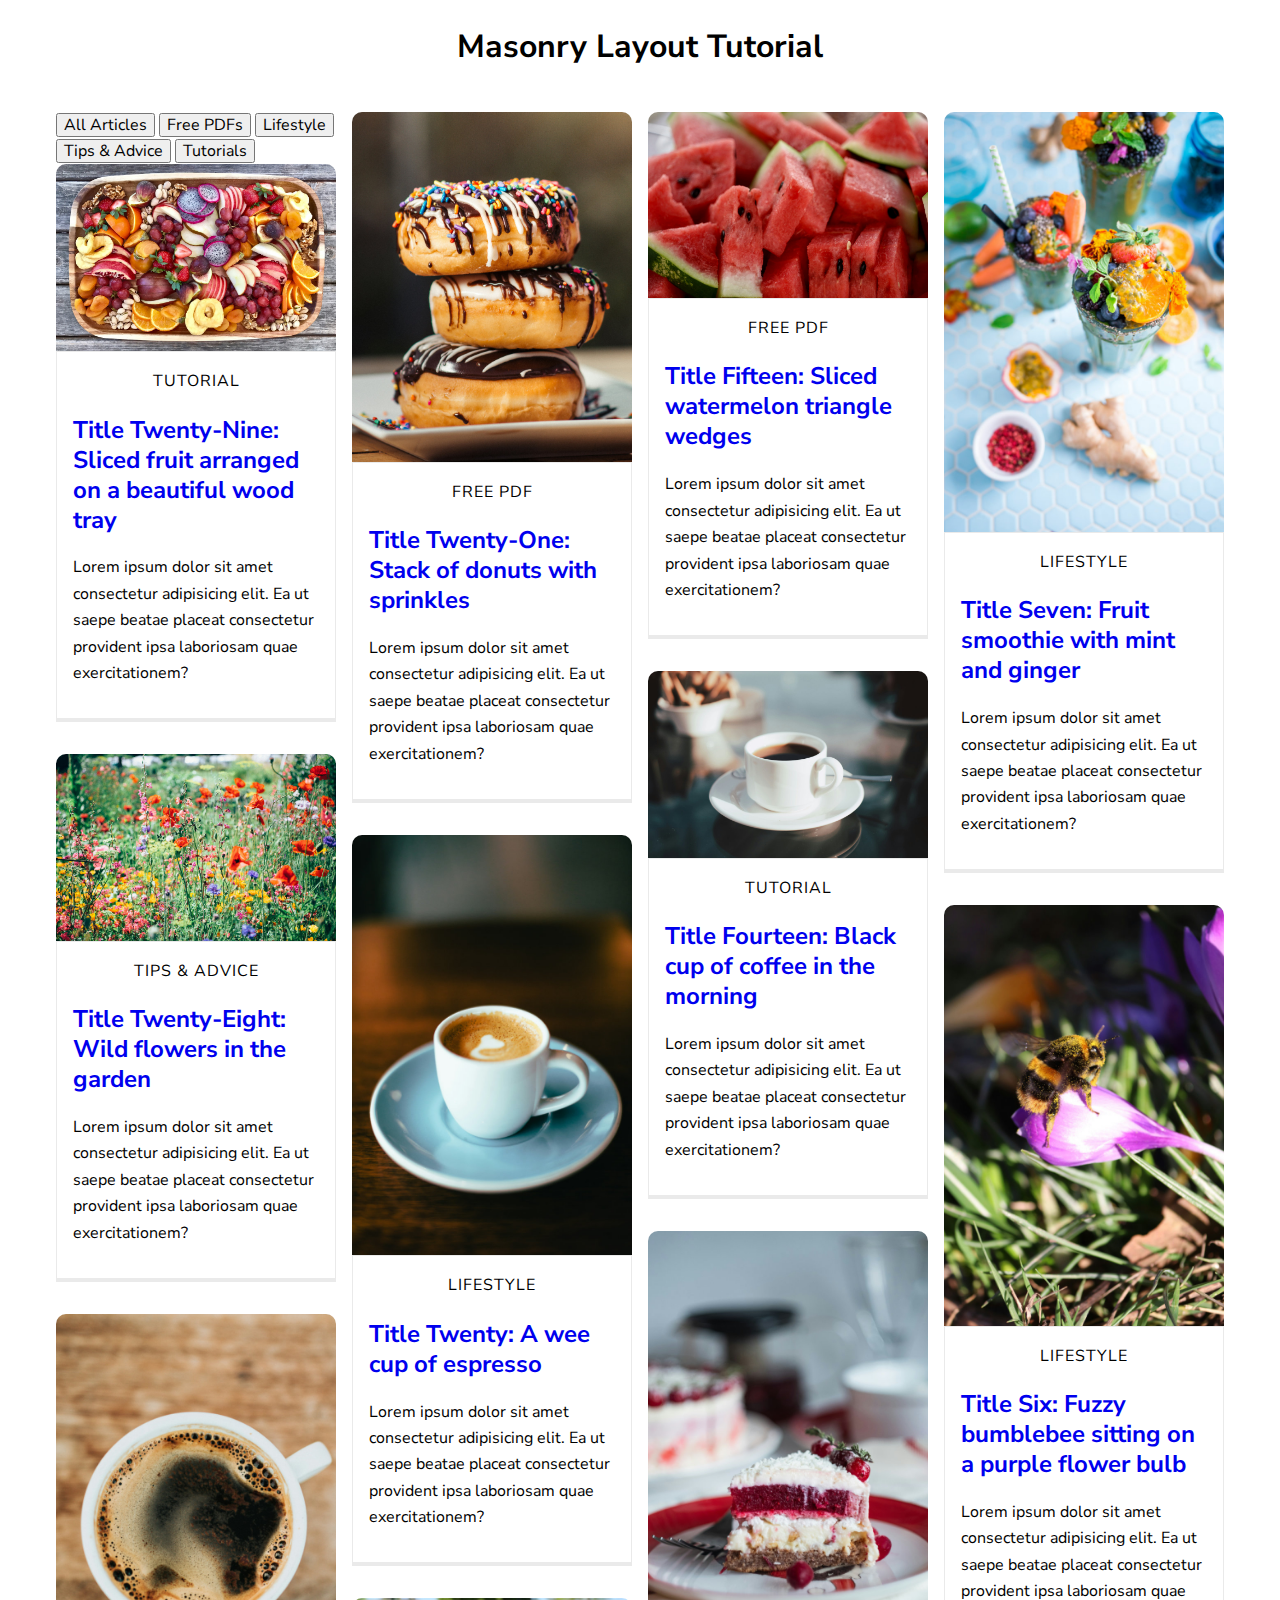
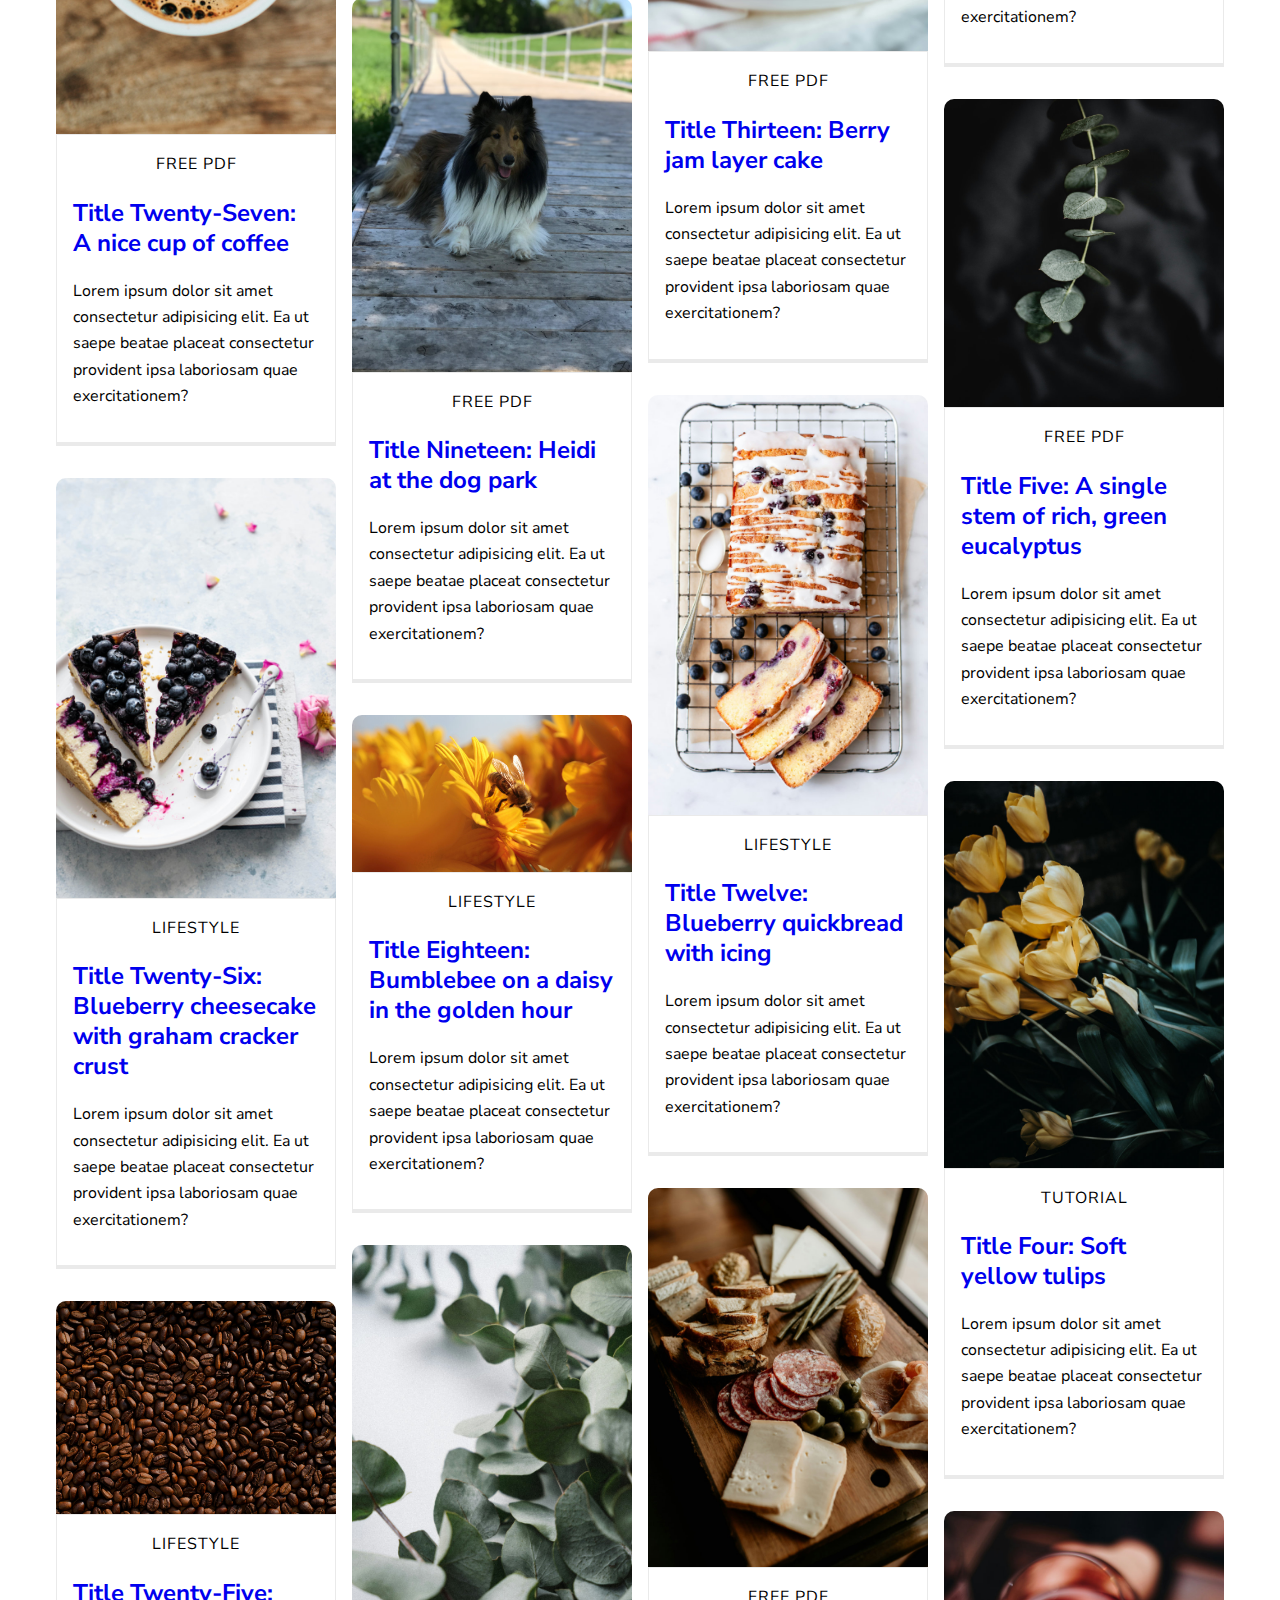
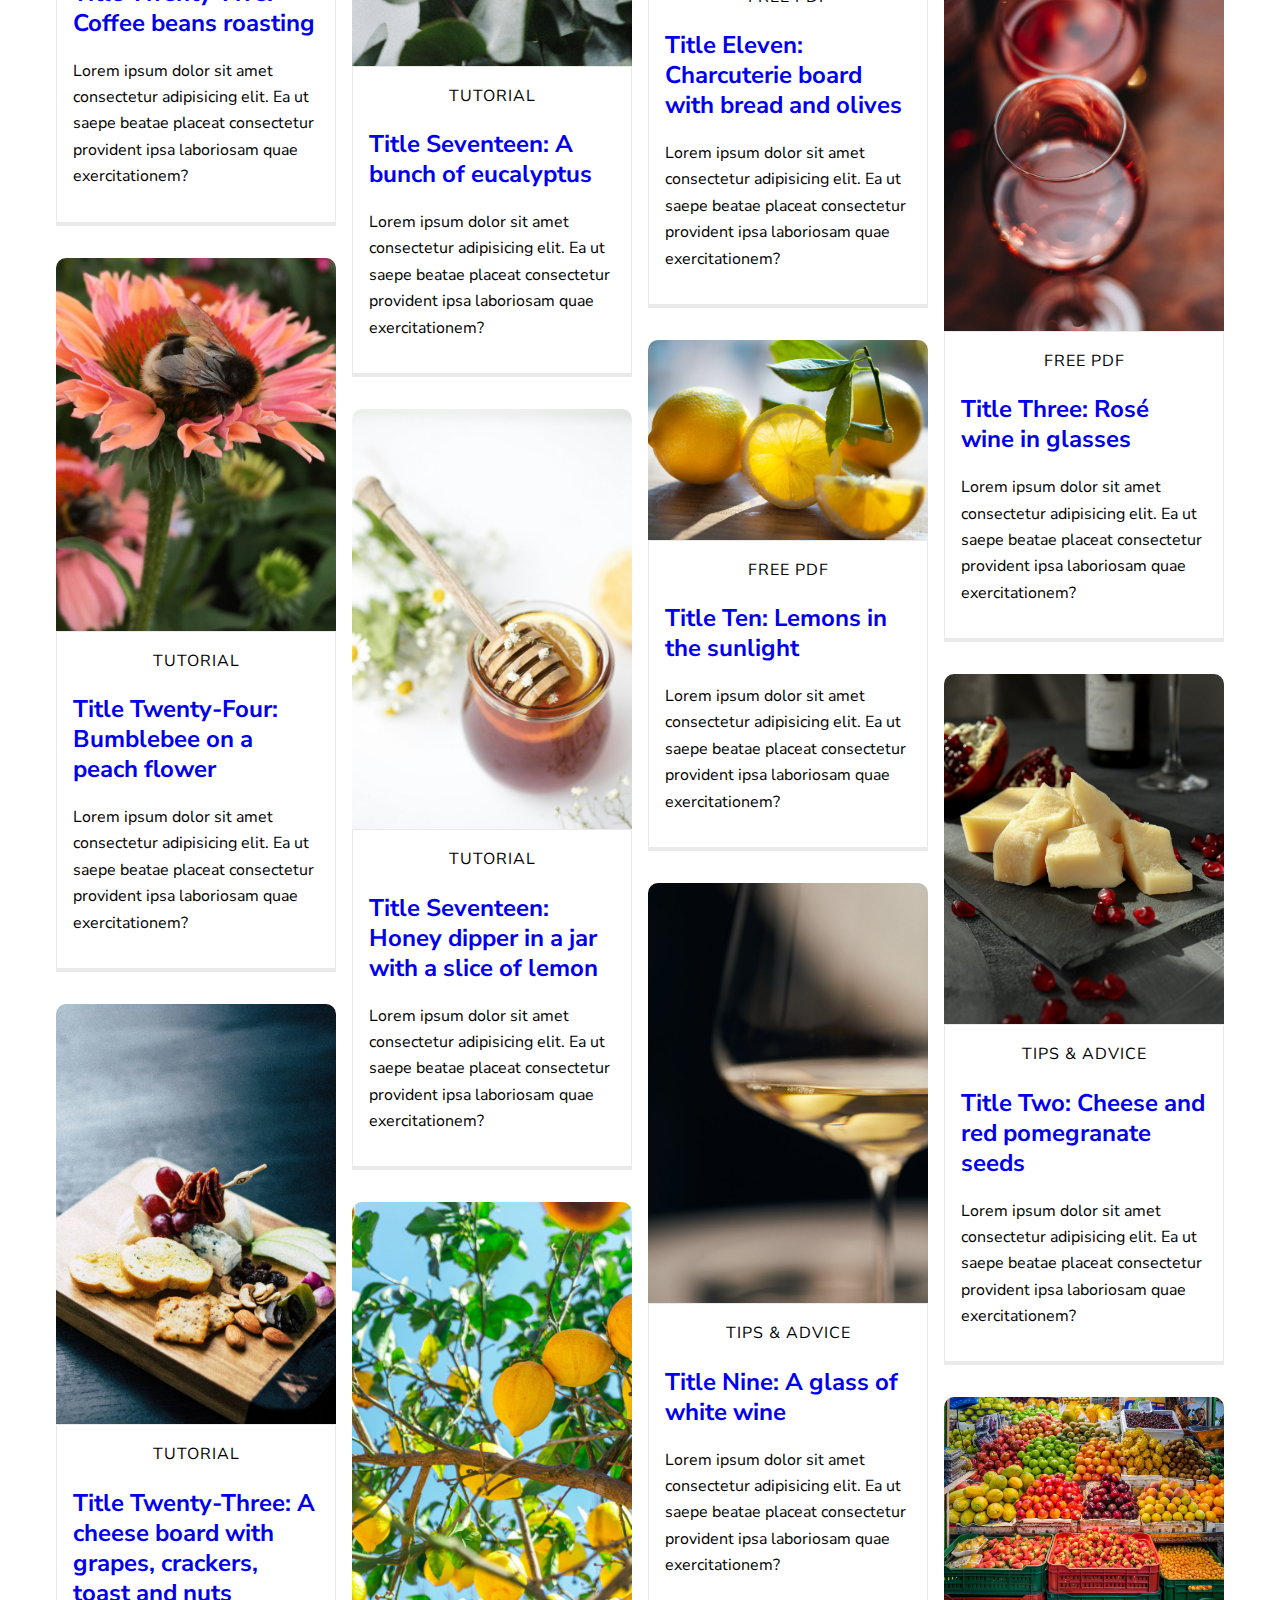
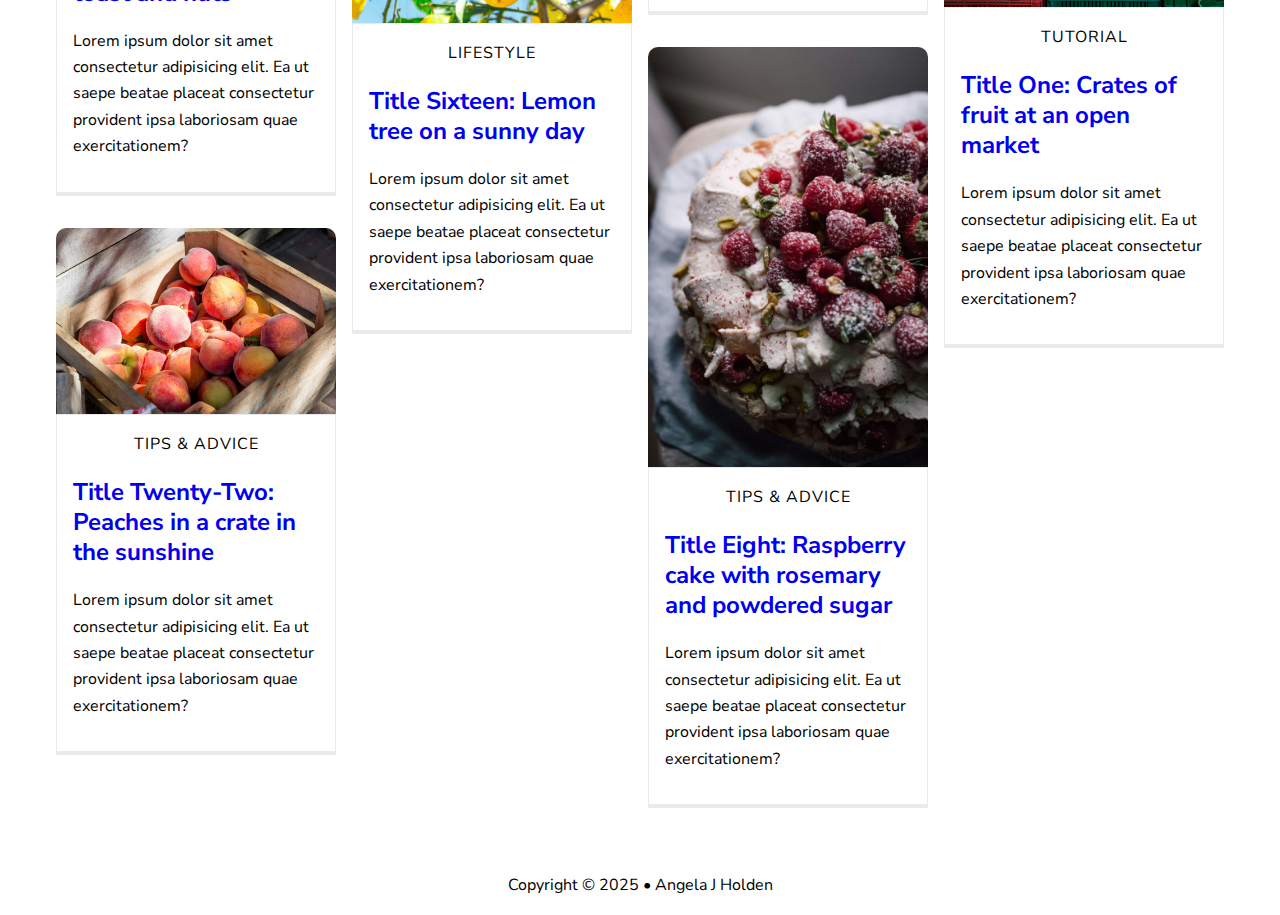
<file: index.html>
<!DOCTYPE html>
<html lang="en">
	<head>
		<meta charset="UTF-8" />
		<meta name="viewport" content="width=device-width, initial-scale=1.0" />
		<title>Masonry Layout Tutorial</title>
		<link rel="preconnect" href="https://fonts.googleapis.com" />
		<link rel="preconnect" href="https://fonts.gstatic.com" crossorigin />
		<link href="https://fonts.googleapis.com/css2?family=Nunito+Sans:ital,opsz,wght@0,6..12,200..1000;1,6..12,200..1000&display=swap" rel="stylesheet" />
		<link rel="stylesheet" href="normalize.css" />
		<link rel="stylesheet" href="style.css" />
		<script defer src="script.js"></script>
	</head>
	<body>
		<header class="header">
			<h1 class="primary-heading">Masonry Layout Tutorial</h1>
		</header>
		<main class="main">
			<div class="article-buttons">
				<button aria-pressed="true" data-category="all" class="button active">All Articles</button>
				<button aria-pressed="false" data-category="pdfs" class="button">Free PDFs</button>
				<button aria-pressed="false" data-category="lifestyle" class="button">Lifestyle</button>
				<button aria-pressed="false" data-category="tips-advice" class="button">Tips &amp; Advice</button>
				<button aria-pressed="false" data-category="tutorials" class="button">Tutorials</button>
			</div>
			<div class="wrap">
				<article data-category="tutorials" class="article-item">
					<figure class="image">
						<img loading="lazy" src="images/naveed-pervaiz-IlnF2g_3tpY-unsplash.jpg" alt="Sliced fruit arranged on a beautiful wood tray" />
					</figure>
					<div class="article-wrap">
						<div class="article-category">Tutorial</div>
						<h2 class="secondary-heading"><a href="#">Title Twenty-Nine: Sliced fruit arranged on a beautiful wood tray</a></h2>
						<p>Lorem ipsum dolor sit amet consectetur adipisicing elit. Ea ut saepe beatae placeat consectetur provident ipsa laboriosam quae exercitationem?</p>
					</div>
				</article>
				<article data-category="tips-advice" class="article-item">
					<figure class="image">
						<img loading="lazy" src="images/nature-uninterrupted-photography-v-3NQ3pmWkY-unsplash.jpg" alt="Wild flowers in the garden" />
					</figure>
					<div class="article-wrap">
						<div class="article-category">Tips &amp; Advice</div>
						<h2 class="secondary-heading"><a href="#">Title Twenty-Eight: Wild flowers in the garden</a></h2>
						<p>Lorem ipsum dolor sit amet consectetur adipisicing elit. Ea ut saepe beatae placeat consectetur provident ipsa laboriosam quae exercitationem?</p>
					</div>
				</article>
				<article data-category="pdfs" class="article-item">
					<figure class="image">
						<img loading="lazy" src="images/nathan-dumlao-nBJHO6wmRWw-unsplash.jpg" alt="A nice cup of coffee" />
					</figure>
					<div class="article-wrap">
						<div class="article-category">Free PDF</div>
						<h2 class="secondary-heading"><a href="#">Title Twenty-Seven: A nice cup of coffee</a></h2>
						<p>Lorem ipsum dolor sit amet consectetur adipisicing elit. Ea ut saepe beatae placeat consectetur provident ipsa laboriosam quae exercitationem?</p>
					</div>
				</article>
				<article data-category="lifestyle" class="article-item">
					<figure class="image">
						<img loading="lazy" src="images/monika-grabkowska-EbRBhZ-I_p8-unsplash.jpg" alt="Blueberry cheesecake with graham cracker crust" />
					</figure>
					<div class="article-wrap">
						<div class="article-category">Lifestyle</div>
						<h2 class="secondary-heading"><a href="#">Title Twenty-Six: Blueberry cheesecake with graham cracker crust</a></h2>
						<p>Lorem ipsum dolor sit amet consectetur adipisicing elit. Ea ut saepe beatae placeat consectetur provident ipsa laboriosam quae exercitationem?</p>
					</div>
				</article>
				<article data-category="lifestyle" class="article-item">
					<figure class="image">
						<img loading="lazy" src="images/mike-kenneally-TD4DBagg2wE-unsplash.jpg" alt="Coffee beans roasting" />
					</figure>
					<div class="article-wrap">
						<div class="article-category">Lifestyle</div>
						<h2 class="secondary-heading"><a href="#">Title Twenty-Five: Coffee beans roasting</a></h2>
						<p>Lorem ipsum dolor sit amet consectetur adipisicing elit. Ea ut saepe beatae placeat consectetur provident ipsa laboriosam quae exercitationem?</p>
					</div>
				</article>
				<article data-category="tutorials" class="article-item">
					<figure class="image">
						<img loading="lazy" src="images/michelle-atkinson-aYgTkQRVUAk-unsplash.jpg" alt="Bumblebee on a peach flower" />
					</figure>
					<div class="article-wrap">
						<div class="article-category">Tutorial</div>
						<h2 class="secondary-heading"><a href="#">Title Twenty-Four: Bumblebee on a peach flower</a></h2>
						<p>Lorem ipsum dolor sit amet consectetur adipisicing elit. Ea ut saepe beatae placeat consectetur provident ipsa laboriosam quae exercitationem?</p>
					</div>
				</article>
				<article data-category="tutorials" class="article-item">
					<figure class="image">
						<img loading="lazy" src="images/mgg-vitchakorn-E6s3kbC1mo0-unsplash.jpg" alt="A cheese board with grapes, crackers, toast and nuts" />
					</figure>
					<div class="article-wrap">
						<div class="article-category">Tutorial</div>
						<h2 class="secondary-heading"><a href="#">Title Twenty-Three: A cheese board with grapes, crackers, toast and nuts</a></h2>
						<p>Lorem ipsum dolor sit amet consectetur adipisicing elit. Ea ut saepe beatae placeat consectetur provident ipsa laboriosam quae exercitationem?</p>
					</div>
				</article>
				<article data-category="tips-advice" class="article-item">
					<figure class="image">
						<img loading="lazy" src="images/luann-hunt-O3TlS547j7k-unsplash.jpg" alt="Peaches in a crate in the sunshine" />
					</figure>
					<div class="article-wrap">
						<div class="article-category">Tips &amp; Advice</div>
						<h2 class="secondary-heading"><a href="#">Title Twenty-Two: Peaches in a crate in the sunshine</a></h2>
						<p>Lorem ipsum dolor sit amet consectetur adipisicing elit. Ea ut saepe beatae placeat consectetur provident ipsa laboriosam quae exercitationem?</p>
					</div>
				</article>
				<article data-category="pdfs" class="article-item">
					<figure class="image">
						<img loading="lazy" src="images/kobby-mendez-WXJ33HOrzvE-unsplash.jpg" alt="Stack of donuts with sprinkles" />
					</figure>
					<div class="article-wrap">
						<div class="article-category">Free PDF</div>
						<h2 class="secondary-heading"><a href="#">Title Twenty-One: Stack of donuts with sprinkles</a></h2>
						<p>Lorem ipsum dolor sit amet consectetur adipisicing elit. Ea ut saepe beatae placeat consectetur provident ipsa laboriosam quae exercitationem?</p>
					</div>
				</article>
				<article data-category="lifestyle" class="article-item">
					<figure class="image">
						<img loading="lazy" src="images/jeremy-yap-jn-HaGWe4yw-unsplash.jpg" alt="A wee cup of espresso" />
					</figure>
					<div class="article-wrap">
						<div class="article-category">Lifestyle</div>
						<h2 class="secondary-heading"><a href="#">Title Twenty: A wee cup of espresso</a></h2>
						<p>Lorem ipsum dolor sit amet consectetur adipisicing elit. Ea ut saepe beatae placeat consectetur provident ipsa laboriosam quae exercitationem?</p>
					</div>
				</article>
				<article data-category="pdfs" class="article-item">
					<figure class="image">
						<img loading="lazy" src="images/IMG_1153.jpg" alt="Heidi at the dog park" />
					</figure>
					<div class="article-wrap">
						<div class="article-category">Free PDF</div>
						<h2 class="secondary-heading"><a href="#">Title Nineteen: Heidi at the dog park</a></h2>
						<p>Lorem ipsum dolor sit amet consectetur adipisicing elit. Ea ut saepe beatae placeat consectetur provident ipsa laboriosam quae exercitationem?</p>
					</div>
				</article>
				<article data-category="lifestyle" class="article-item">
					<figure class="image">
						<img loading="lazy" src="images/ibrahim-ozdemir-rRDHlkSyoxY-unsplash.jpg" alt="Bumblebee on a daisy in the golden hour" />
					</figure>
					<div class="article-wrap">
						<div class="article-category">Lifestyle</div>
						<h2 class="secondary-heading"><a href="#">Title Eighteen: Bumblebee on a daisy in the golden hour</a></h2>
						<p>Lorem ipsum dolor sit amet consectetur adipisicing elit. Ea ut saepe beatae placeat consectetur provident ipsa laboriosam quae exercitationem?</p>
					</div>
				</article>
				<article data-category="tutorials" class="article-item">
					<figure class="image">
						<img loading="lazy" src="images/iain-robertson-G46PxOQSdnA-unsplash.jpg" alt="A bunch of eucalyptus" />
					</figure>
					<div class="article-wrap">
						<div class="article-category">Tutorial</div>
						<h2 class="secondary-heading"><a href="#">Title Seventeen: A bunch of eucalyptus</a></h2>
						<p>Lorem ipsum dolor sit amet consectetur adipisicing elit. Ea ut saepe beatae placeat consectetur provident ipsa laboriosam quae exercitationem?</p>
					</div>
				</article>
				<article data-category="tutorials" class="article-item">
					<figure class="image">
						<img loading="lazy" src="images/heather-barnes-CNDiESvWfrk-unsplash.jpg" alt="Honey dipper in a jar with a slice of lemon" />
					</figure>
					<div class="article-wrap">
						<div class="article-category">Tutorial</div>
						<h2 class="secondary-heading"><a href="#">Title Seventeen: Honey dipper in a jar with a slice of lemon</a></h2>
						<p>Lorem ipsum dolor sit amet consectetur adipisicing elit. Ea ut saepe beatae placeat consectetur provident ipsa laboriosam quae exercitationem?</p>
					</div>
				</article>
				<article data-category="lifestyle" class="article-item">
					<figure class="image">
						<img loading="lazy" src="images/giuse-ff2-ap3CRY8-unsplash.jpg" alt="Lemon tree on a sunny day" />
					</figure>
					<div class="article-wrap">
						<div class="article-category">Lifestyle</div>
						<h2 class="secondary-heading"><a href="#">Title Sixteen: Lemon tree on a sunny day</a></h2>
						<p>Lorem ipsum dolor sit amet consectetur adipisicing elit. Ea ut saepe beatae placeat consectetur provident ipsa laboriosam quae exercitationem?</p>
					</div>
				</article>
				<article data-category="pdfs" class="article-item">
					<figure class="image">
						<img loading="lazy" src="images/floh-keitgen-aFUHu9WNO3Q-unsplash.jpg" alt="Sliced watermelon triangle wedges" />
					</figure>
					<div class="article-wrap">
						<div class="article-category">Free PDF</div>
						<h2 class="secondary-heading"><a href="#">Title Fifteen: Sliced watermelon triangle wedges</a></h2>
						<p>Lorem ipsum dolor sit amet consectetur adipisicing elit. Ea ut saepe beatae placeat consectetur provident ipsa laboriosam quae exercitationem?</p>
					</div>
				</article>
				<article data-category="tutorials" class="article-item">
					<figure class="image">
						<img loading="lazy" src="images/emre-NZMeJsrMC8U-unsplash.jpg" alt="Black cup of coffee in the morning" />
					</figure>
					<div class="article-wrap">
						<div class="article-category">Tutorial</div>
						<h2 class="secondary-heading"><a href="#">Title Fourteen: Black cup of coffee in the morning</a></h2>
						<p>Lorem ipsum dolor sit amet consectetur adipisicing elit. Ea ut saepe beatae placeat consectetur provident ipsa laboriosam quae exercitationem?</p>
					</div>
				</article>
				<article data-category="pdfs" class="article-item">
					<figure class="image">
						<img loading="lazy" src="images/diliara-garifullina-I48gnI1Qs5o-unsplash.jpg" alt="Berry jam layer cake" />
					</figure>
					<div class="article-wrap">
						<div class="article-category">Free PDF</div>
						<h2 class="secondary-heading"><a href="#">Title Thirteen: Berry jam layer cake</a></h2>
						<p>Lorem ipsum dolor sit amet consectetur adipisicing elit. Ea ut saepe beatae placeat consectetur provident ipsa laboriosam quae exercitationem?</p>
					</div>
				</article>
				<article data-category="lifestyle" class="article-item">
					<figure class="image">
						<img loading="lazy" src="images/deborah-rainford-lk63vqjc1nA-unsplash.jpg" alt="Blueberry quickbread with icing" />
					</figure>
					<div class="article-wrap">
						<div class="article-category">Lifestyle</div>
						<h2 class="secondary-heading"><a href="#">Title Twelve: Blueberry quickbread with icing</a></h2>
						<p>Lorem ipsum dolor sit amet consectetur adipisicing elit. Ea ut saepe beatae placeat consectetur provident ipsa laboriosam quae exercitationem?</p>
					</div>
				</article>
				<article data-category="pdfs" class="article-item">
					<figure class="image">
						<img loading="lazy" src="images/daniel-Tw2cU6VvTZo-unsplash.jpg" alt="Charcuterie board with bread and olives" />
					</figure>
					<div class="article-wrap">
						<div class="article-category">Free PDF</div>
						<h2 class="secondary-heading"><a href="#">Title Eleven: Charcuterie board with bread and olives</a></h2>
						<p>Lorem ipsum dolor sit amet consectetur adipisicing elit. Ea ut saepe beatae placeat consectetur provident ipsa laboriosam quae exercitationem?</p>
					</div>
				</article>
				<article data-category="pdfs" class="article-item">
					<figure class="image">
						<img loading="lazy" src="images/cristina-anne-costello-4jsmBl30x_A-unsplash.jpg" alt="Lemons in the sunlight" />
					</figure>
					<div class="article-wrap">
						<div class="article-category">Free PDF</div>
						<h2 class="secondary-heading"><a href="#">Title Ten: Lemons in the sunlight</a></h2>
						<p>Lorem ipsum dolor sit amet consectetur adipisicing elit. Ea ut saepe beatae placeat consectetur provident ipsa laboriosam quae exercitationem?</p>
					</div>
				</article>
				<article data-category="tips-advice" class="article-item">
					<figure class="image">
						<img loading="lazy" src="images/corina-rainer-sScNrKruEPs-unsplash.jpg" alt="A glass of white wine" />
					</figure>
					<div class="article-wrap">
						<div class="article-category">Tips &amp; Advice</div>
						<h2 class="secondary-heading"><a href="#">Title Nine: A glass of white wine</a></h2>
						<p>Lorem ipsum dolor sit amet consectetur adipisicing elit. Ea ut saepe beatae placeat consectetur provident ipsa laboriosam quae exercitationem?</p>
					</div>
				</article>
				<article data-category="tips-advice" class="article-item">
					<figure class="image">
						<img loading="lazy" src="images/christiann-koepke-AigxB1zfRVo-unsplash.jpg" alt="Raspberry cake with rosemary and powdered sugar" />
					</figure>
					<div class="article-wrap">
						<div class="article-category">Tips &amp; Advice</div>
						<h2 class="secondary-heading"><a href="#">Title Eight: Raspberry cake with rosemary and powdered sugar</a></h2>
						<p>Lorem ipsum dolor sit amet consectetur adipisicing elit. Ea ut saepe beatae placeat consectetur provident ipsa laboriosam quae exercitationem?</p>
					</div>
				</article>
				<article data-category="lifestyle" class="article-item">
					<figure class="image">
						<img loading="lazy" src="images/brooke-lark-qdyBKWSzpSI-unsplash.jpg" alt="Fruit smoothie with mint and ginger" />
					</figure>
					<div class="article-wrap">
						<div class="article-category">Lifestyle</div>
						<h2 class="secondary-heading"><a href="#">Title Seven: Fruit smoothie with mint and ginger</a></h2>
						<p>Lorem ipsum dolor sit amet consectetur adipisicing elit. Ea ut saepe beatae placeat consectetur provident ipsa laboriosam quae exercitationem?</p>
					</div>
				</article>
				<article data-category="lifestyle" class="article-item">
					<figure class="image">
						<img loading="lazy" src="images/boys-in-bristol-photography-uOeXhx5JV04-unsplash.jpg" alt="Fuzzy bumblebee sitting on a purple flower bulb" />
					</figure>
					<div class="article-wrap">
						<div class="article-category">Lifestyle</div>
						<h2 class="secondary-heading"><a href="#">Title Six: Fuzzy bumblebee sitting on a purple flower bulb</a></h2>
						<p>Lorem ipsum dolor sit amet consectetur adipisicing elit. Ea ut saepe beatae placeat consectetur provident ipsa laboriosam quae exercitationem?</p>
					</div>
				</article>
				<article data-category="pdfs" class="article-item">
					<figure class="image">
						<img loading="lazy" src="images/annie-spratt-eZk9w9RBHRo-unsplash.jpg" alt="A single stem of rich, green eucalyptus" />
					</figure>
					<div class="article-wrap">
						<div class="article-category">Free PDF</div>
						<h2 class="secondary-heading"><a href="#">Title Five: A single stem of rich, green eucalyptus</a></h2>
						<p>Lorem ipsum dolor sit amet consectetur adipisicing elit. Ea ut saepe beatae placeat consectetur provident ipsa laboriosam quae exercitationem?</p>
					</div>
				</article>
				<article data-category="tutorials" class="article-item">
					<figure class="image">
						<img loading="lazy" src="images/annie-spratt-e92dhXE8PUg-unsplash.jpg" alt="Soft yellow tulips" />
					</figure>
					<div class="article-wrap">
						<div class="article-category">Tutorial</div>
						<h2 class="secondary-heading"><a href="#">Title Four: Soft yellow tulips</a></h2>
						<p>Lorem ipsum dolor sit amet consectetur adipisicing elit. Ea ut saepe beatae placeat consectetur provident ipsa laboriosam quae exercitationem?</p>
					</div>
				</article>
				<article data-category="pdfs" class="article-item">
					<figure class="image">
						<img loading="lazy" src="images/anna-bratiychuk-IeNoBmJ011g-unsplash.jpg" alt="Rosé wine in glasses" />
					</figure>
					<div class="article-wrap">
						<div class="article-category">Free PDF</div>
						<h2 class="secondary-heading"><a href="#">Title Three: Rosé wine in glasses</a></h2>
						<p>Lorem ipsum dolor sit amet consectetur adipisicing elit. Ea ut saepe beatae placeat consectetur provident ipsa laboriosam quae exercitationem?</p>
					</div>
				</article>
				<article data-category="tips-advice" class="article-item">
					<figure class="image">
						<img loading="lazy" src="images/aliona-gumeniuk-jeAjT87nbjM-unsplash.jpg" alt="Cheese and red pomegranate seeds" />
					</figure>
					<div class="article-wrap">
						<div class="article-category">Tips &amp; Advice</div>
						<h2 class="secondary-heading"><a href="#">Title Two: Cheese and red pomegranate seeds</a></h2>
						<p>Lorem ipsum dolor sit amet consectetur adipisicing elit. Ea ut saepe beatae placeat consectetur provident ipsa laboriosam quae exercitationem?</p>
					</div>
				</article>
				<article data-category="tutorials" class="article-item">
					<figure class="image">
						<img loading="lazy" src="images/alexander-schimmeck-2zJhA9RSkys-unsplash.jpg" alt="Crates of fruit at an open market" />
					</figure>
					<div class="article-wrap">
						<div class="article-category">Tutorial</div>
						<h2 class="secondary-heading"><a href="#">Title One: Crates of fruit at an open market</a></h2>
						<p>Lorem ipsum dolor sit amet consectetur adipisicing elit. Ea ut saepe beatae placeat consectetur provident ipsa laboriosam quae exercitationem?</p>
					</div>
				</article>
			</div>
		</main>
		<footer class="footer">
			<p>Copyright &copy; 2025 • Angela J Holden</p>
		</footer>
	</body>
</html>
</file>
<file: style.css>
html {
	box-sizing: border-box;
}

*,
*::before,
*::after {
	box-sizing: border-box;
}

body {
	padding: 0;
	margin: 0;
	font-family: "Nunito Sans", sans-serif;
	font-optical-sizing: auto;
	font-weight: 400;
	font-style: normal;
	font-size: 100%;
	line-height: 1.65;
}

img {
	display: block;
	max-width: 100%;
	height: auto;
}

.primary-heading {
	text-align: center;
}

.secondary-heading {
	line-height: 1.25;
}

.secondary-heading a {
	text-decoration: none;
}

.image {
	margin: 0;
	border-top-left-radius: 10px;
	border-top-right-radius: 10px;
	overflow: hidden;
}

.main {
	max-width: 75rem;
	padding: 1rem;
	margin: 0 auto;
	columns: 4 auto;
}

.article-item {
	break-inside: avoid;
	padding-bottom: 2rem;
}

.article-wrap {
	padding: 1rem;
	border: 1px solid #eaeaea;
	border-bottom: 4px solid #eaeaea;
}

@media (max-width: 960px) {
	.main {
		columns: 2 auto;
	}
}

@media (max-width: 600px) {
	.main {
		columns: 1 auto;
	}
}

.article-category {
	text-transform: uppercase;
	text-align: center;
	letter-spacing: 1px;
}

.footer p {
	text-align: center;
}
</file>
